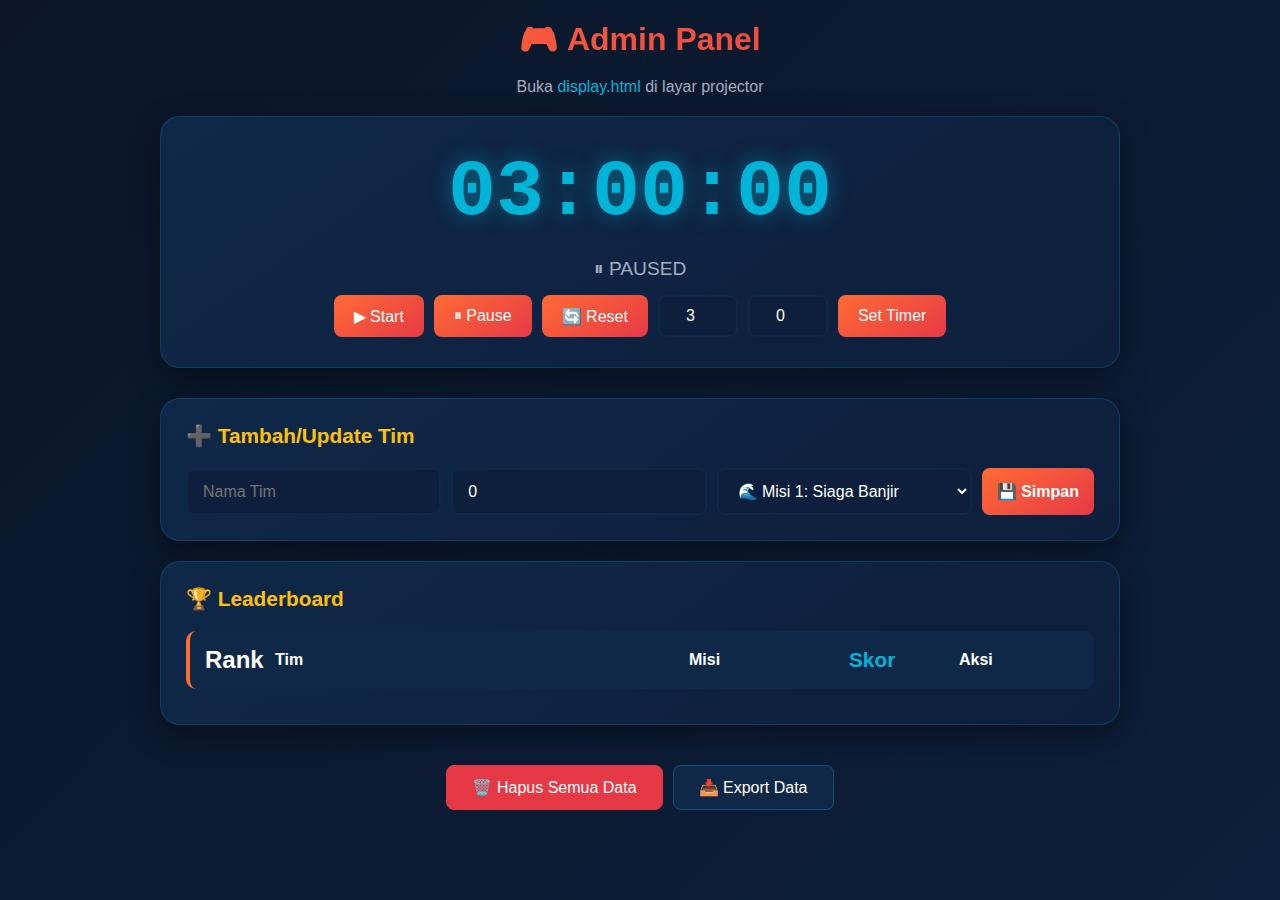
<file: App/index.html>
<!DOCTYPE html>
<html lang="id">
<head>
    <meta charset="UTF-8">
    <meta name="viewport" content="width=device-width, initial-scale=1.0">
    <title>🎮 Admin Panel</title>
    <link rel="stylesheet" href="style.css">
    <link rel="stylesheet" href="admin.css">
</head>
<body>
    <div class="container">
        <header>
            <h1>🎮 Admin Panel</h1>
            <p class="subtitle">Buka <a href="display.html" target="_blank">display.html</a> di layar projector</p>
            
            <div class="timer-section">
                <div class="timer" id="timer">03:00:00</div>
                <div class="timer-status" id="timerStatus">⏸ PAUSED</div>
                <div class="timer-controls">
                    <button id="startBtn" onclick="startTimer()">▶ Start</button>
                    <button id="pauseBtn" onclick="pauseTimer()">⏸ Pause</button>
                    <button id="resetBtn" onclick="resetTimer()">🔄 Reset</button>
                    <input type="number" id="hoursInput" placeholder="Jam" min="0" max="12" value="3">
                    <input type="number" id="minutesInput" placeholder="Menit" min="0" max="59" value="0">
                    <button onclick="setTimer()">Set Timer</button>
                </div>
            </div>
        </header>

        <main>
            <section class="add-team">
                <h2>➕ Tambah/Update Tim</h2>
                <form id="teamForm" onsubmit="addOrUpdateTeam(event)">
                    <input type="text" id="teamName" placeholder="Nama Tim" required>
                    <input type="number" id="teamScore" placeholder="Skor" min="0" value="0">
                    <select id="teamMission">
                        <option value="Misi 1">🌊 Misi 1: Siaga Banjir</option>
                        <option value="Misi 2">🔥 Misi 2: Patroli Hutan</option>
                        <option value="Misi 3">♻️ Misi 3: Pilah Sampah</option>
                    </select>
                    <button type="submit">💾 Simpan</button>
                </form>
            </section>

            <section class="leaderboard">
                <h2>🏆 Leaderboard</h2>
                <div class="leaderboard-table">
                    <div class="table-header">
                        <span class="rank">Rank</span>
                        <span class="name">Tim</span>
                        <span class="mission">Misi</span>
                        <span class="score">Skor</span>
                        <span class="actions">Aksi</span>
                    </div>
                    <div id="leaderboardBody"></div>
                </div>
            </section>
        </main>

        <footer>
            <button onclick="clearAllTeams()" class="danger">🗑️ Hapus Semua Data</button>
            <button onclick="exportData()">📥 Export Data</button>
        </footer>
    </div>

    <script src="shared.js"></script>
    <script src="admin.js"></script>
</body>
</html>
</file>
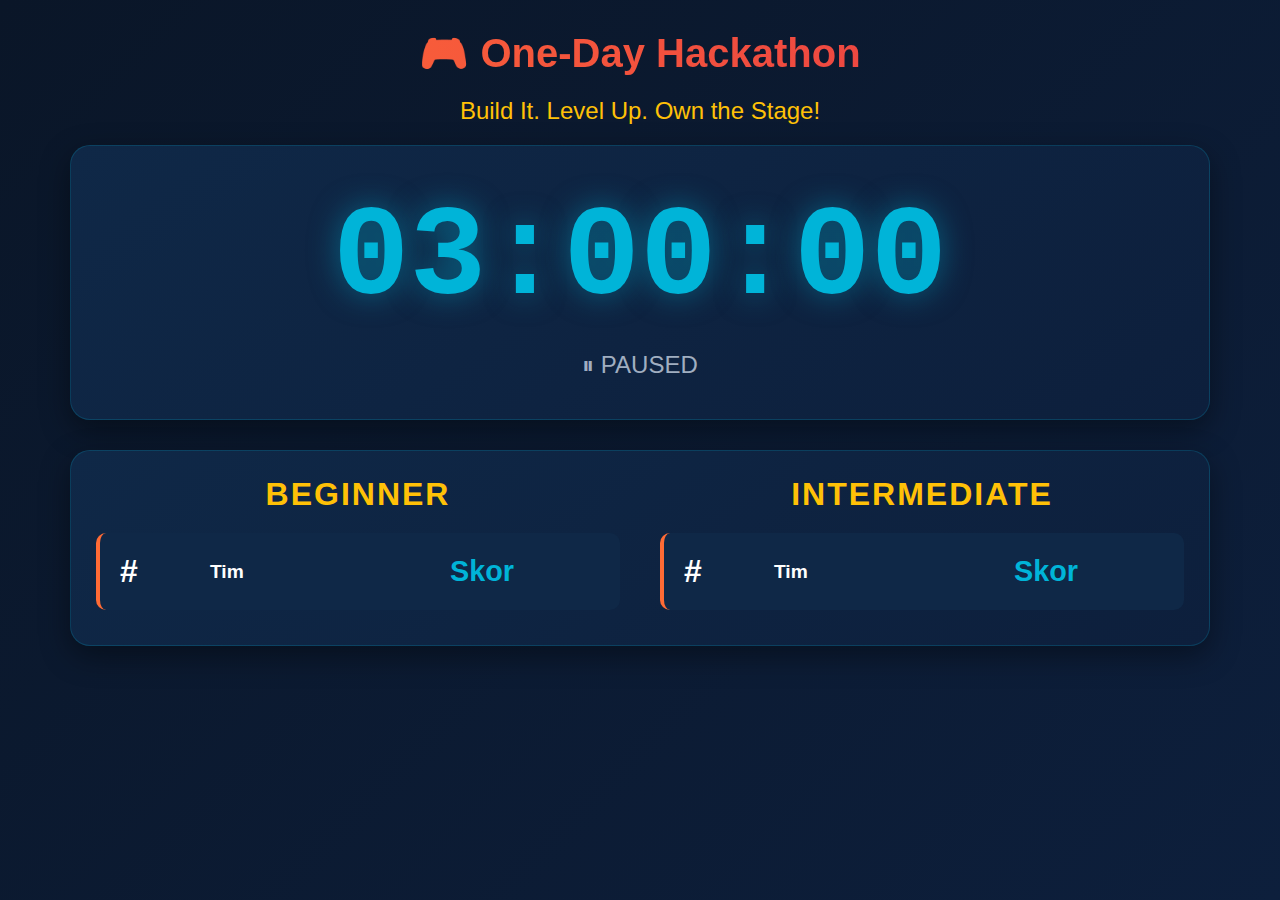
<file: App/display.html>
<!DOCTYPE html>
<html lang="id">

<head>
    <meta charset="UTF-8">
    <meta name="viewport" content="width=device-width, initial-scale=1.0">
    <title>🎮 One-Day Hackathon - Leaderboard</title>
    <link rel="stylesheet" href="style.css">
    <link rel="stylesheet" href="display.css">
</head>

<body>
    <div class="display-container">
        <header>
            <h1>🎮 One-Day Hackathon</h1>
            <p style="color: var(--accent-yellow, #ffc107); font-size: 1.5rem; margin-bottom: 20px;">Build It. Level Up.
                Own the Stage!</p>
            <div class="timer-display">
                <div class="timer" id="timer">03:00:00</div>
                <div class="timer-status" id="timerStatus">⏸ PAUSED</div>
            </div>
        </header>

        <main>
            <section class="leaderboard">
                <div class="leaderboard-grid">
                    <div class="category-column">
                        <h2 class="category-title">Beginner</h2>
                        <div class="leaderboard-table">
                            <div class="table-header">
                                <span class="rank">#</span>
                                <span class="name">Tim</span>
                                <span class="score">Skor</span>
                            </div>
                            <div id="beginnerBody"></div>
                        </div>
                    </div>

                    <div class="category-column">
                        <h2 class="category-title">Intermediate</h2>
                        <div class="leaderboard-table">
                            <div class="table-header">
                                <span class="rank">#</span>
                                <span class="name">Tim</span>
                                <span class="score">Skor</span>
                            </div>
                            <div id="intermediateBody"></div>
                        </div>
                    </div>
                </div>
            </section>
        </main>
    </div>

    <script src="shared.js"></script>
    <script src="display.js"></script>
</body>

</html>
</file>
<file: App/style.css>
* {
    margin: 0;
    padding: 0;
    box-sizing: border-box;
}

:root {
    --bg-primary: #0a1628;
    --bg-secondary: #0d1f3c;
    --bg-card: #0f2847;
    --accent-orange: #ff6b35;
    --accent-red: #e63946;
    --accent-yellow: #ffc107;
    --accent-teal: #00b4d8;
    --text-primary: #ffffff;
    --text-secondary: #a0aec0;
}

body {
    font-family: 'Segoe UI', Tahoma, Geneva, Verdana, sans-serif;
    background: linear-gradient(135deg, var(--bg-primary) 0%, var(--bg-secondary) 100%);
    min-height: 100vh;
    color: var(--text-primary);
}

.container {
    max-width: 1000px;
    margin: 0 auto;
    padding: 20px;
}

header {
    text-align: center;
    margin-bottom: 30px;
}

h1 {
    font-size: 2rem;
    margin-bottom: 20px;
    background: linear-gradient(90deg, var(--accent-orange), var(--accent-red));
    -webkit-background-clip: text;
    -webkit-text-fill-color: transparent;
    background-clip: text;
    text-shadow: none;
}

.timer-section {
    background: linear-gradient(145deg, var(--bg-card), var(--bg-secondary));
    border-radius: 20px;
    padding: 30px;
    box-shadow: 0 10px 30px rgba(0,0,0,0.4);
    border: 1px solid rgba(0, 180, 216, 0.2);
}

.timer {
    font-size: 5rem;
    font-weight: bold;
    font-family: 'Courier New', monospace;
    color: var(--accent-teal);
    text-shadow: 0 0 20px rgba(0, 180, 216, 0.5);
    margin-bottom: 20px;
}

.timer.warning { color: var(--accent-yellow); text-shadow: 0 0 20px rgba(255, 193, 7, 0.5); }
.timer.danger { color: var(--accent-red); text-shadow: 0 0 20px rgba(230, 57, 70, 0.5); animation: pulse 1s infinite; }

@keyframes pulse {
    0%, 100% { opacity: 1; }
    50% { opacity: 0.5; }
}

.timer-controls {
    display: flex;
    gap: 10px;
    justify-content: center;
    flex-wrap: wrap;
}

.timer-controls button, .timer-controls input {
    padding: 10px 20px;
    border: none;
    border-radius: 8px;
    font-size: 1rem;
    cursor: pointer;
    transition: transform 0.2s, box-shadow 0.2s;
}

.timer-controls button {
    background: linear-gradient(145deg, var(--accent-orange), var(--accent-red));
    color: white;
}

.timer-controls button:hover {
    transform: translateY(-2px);
    box-shadow: 0 5px 15px rgba(255, 107, 53, 0.4);
}

.timer-controls input {
    width: 80px;
    text-align: center;
    background: var(--bg-secondary);
    color: white;
    border: 2px solid var(--bg-card);
}

.add-team, .leaderboard {
    background: linear-gradient(145deg, var(--bg-card), var(--bg-secondary));
    border-radius: 20px;
    padding: 25px;
    margin-bottom: 20px;
    box-shadow: 0 10px 30px rgba(0,0,0,0.4);
    border: 1px solid rgba(0, 180, 216, 0.2);
}

h2 {
    margin-bottom: 20px;
    font-size: 1.3rem;
    color: var(--accent-yellow);
}

#teamForm {
    display: flex;
    gap: 10px;
    flex-wrap: wrap;
}

#teamForm input, #teamForm select, #teamForm button {
    padding: 12px 15px;
    border: none;
    border-radius: 8px;
    font-size: 1rem;
}

#teamForm input, #teamForm select {
    background: var(--bg-secondary);
    color: white;
    border: 2px solid var(--bg-card);
    flex: 1;
    min-width: 150px;
}

#teamForm button {
    background: linear-gradient(145deg, var(--accent-orange), var(--accent-red));
    color: white;
    font-weight: bold;
    cursor: pointer;
}

#teamForm button:hover {
    transform: translateY(-2px);
    box-shadow: 0 5px 15px rgba(255, 107, 53, 0.4);
}

.table-header, .team-row {
    display: grid;
    grid-template-columns: 60px 1fr 150px 100px 120px;
    gap: 10px;
    padding: 15px;
    align-items: center;
}

.table-header {
    background: var(--bg-card);
    border-radius: 10px;
    font-weight: bold;
    margin-bottom: 10px;
    border-left: 4px solid var(--accent-orange);
}

.team-row {
    background: rgba(255,255,255,0.03);
    border-radius: 10px;
    margin-bottom: 8px;
    transition: transform 0.2s;
    border-left: 4px solid transparent;
}

.team-row:hover { 
    transform: translateX(5px); 
    border-left-color: var(--accent-teal);
}

.team-row.gold { 
    background: linear-gradient(90deg, rgba(255,193,7,0.2), transparent); 
    border-left-color: var(--accent-yellow);
}
.team-row.silver { 
    background: linear-gradient(90deg, rgba(192,192,192,0.2), transparent); 
    border-left-color: #c0c0c0;
}
.team-row.bronze { 
    background: linear-gradient(90deg, rgba(205,127,50,0.2), transparent); 
    border-left-color: #cd7f32;
}

.rank { font-size: 1.5rem; font-weight: bold; }
.score { font-size: 1.3rem; font-weight: bold; color: var(--accent-teal); }

.team-row button {
    padding: 5px 10px;
    border: none;
    border-radius: 5px;
    cursor: pointer;
    margin: 2px;
    font-size: 0.9rem;
}

.btn-add { background: var(--accent-teal); color: var(--bg-primary); }
.btn-sub { background: var(--accent-yellow); color: var(--bg-primary); }
.btn-del { background: var(--accent-red); color: white; }

footer {
    text-align: center;
    padding: 20px;
    display: flex;
    gap: 10px;
    justify-content: center;
}

footer button {
    padding: 12px 25px;
    border: none;
    border-radius: 8px;
    cursor: pointer;
    font-size: 1rem;
    background: var(--bg-card);
    color: white;
    border: 1px solid rgba(0, 180, 216, 0.3);
}

footer button:hover {
    background: var(--bg-secondary);
    border-color: var(--accent-teal);
}

footer button.danger { 
    background: var(--accent-red); 
    border-color: var(--accent-red);
}

@media (max-width: 768px) {
    .timer { font-size: 3rem; }
    .table-header, .team-row {
        grid-template-columns: 40px 1fr 80px 60px;
    }
    .mission { display: none; }
}
</file>
<file: App/admin.css>
.subtitle {
    color: var(--text-secondary, #a0aec0);
    margin-bottom: 20px;
}

.subtitle a {
    color: var(--accent-teal, #00b4d8);
    text-decoration: none;
}

.subtitle a:hover {
    text-decoration: underline;
    color: var(--accent-yellow, #ffc107);
}

.timer-status {
    font-size: 1.2rem;
    margin-bottom: 15px;
    color: var(--text-secondary, #a0aec0);
}

.timer-status.running {
    color: var(--accent-teal, #00b4d8);
}

.quick-points {
    display: flex;
    gap: 8px;
    flex-wrap: wrap;
}

.quick-points button {
    padding: 5px 8px;
    border: none;
    border-radius: 5px;
    cursor: pointer;
    font-size: 0.85rem;
    transition: transform 0.2s;
}

.quick-points button:hover {
    transform: scale(1.05);
}

.btn-add { background: var(--accent-teal, #00b4d8); color: var(--bg-primary, #0a1628); }
.btn-sub { background: var(--accent-yellow, #ffc107); color: var(--bg-primary, #0a1628); }
.btn-del { background: var(--accent-red, #e63946); color: white; }

.score-input {
    width: 60px;
    padding: 5px;
    border: none;
    border-radius: 5px;
    text-align: center;
    background: var(--bg-secondary, #0d1f3c);
    color: white;
    border: 1px solid var(--bg-card, #0f2847);
}

.score-input:focus {
    outline: none;
    border-color: var(--accent-teal, #00b4d8);
}

/* Category Radio Buttons */
.category-select {
    display: flex;
    gap: 20px;
    align-items: center;
    padding: 12px 20px;
    background: var(--bg-secondary, #0d1f3c);
    border-radius: 8px;
    border: 2px solid var(--bg-card, #0f2847);
    flex: 0 0 auto;
}

.category-select label {
    display: flex;
    align-items: center;
    gap: 8px;
    cursor: pointer;
    color: var(--text-primary, #fff);
    font-size: 1rem;
    white-space: nowrap;
}

.category-select input[type="radio"] {
    appearance: none;
    -webkit-appearance: none;
    width: 20px;
    height: 20px;
    border: 2px solid var(--accent-teal, #00b4d8);
    border-radius: 50%;
    cursor: pointer;
    position: relative;
    transition: all 0.2s;
    flex-shrink: 0;
}

.category-select input[type="radio"]:checked {
    background: var(--accent-teal, #00b4d8);
    border-color: var(--accent-teal, #00b4d8);
}

.category-select input[type="radio"]:checked::after {
    content: '';
    position: absolute;
    top: 50%;
    left: 50%;
    transform: translate(-50%, -50%);
    width: 8px;
    height: 8px;
    background: var(--bg-primary, #0a1628);
    border-radius: 50%;
}

.category-select input[type="radio"]:hover {
    border-color: var(--accent-yellow, #ffc107);
}

/* Leaderboard Grid */
.leaderboard-grid {
    display: grid;
    grid-template-columns: 1fr 1fr;
    gap: 20px;
}

.category-column h3 {
    color: var(--accent-yellow, #ffc107);
    margin-bottom: 15px;
    font-size: 1.1rem;
}

.category-column .table-header,
.category-column .team-row {
    grid-template-columns: 40px 1fr 80px 150px;
}

@media (max-width: 900px) {
    .leaderboard-grid {
        grid-template-columns: 1fr;
    }
}


/* Error Message */
.error-message {
    background: rgba(233, 57, 70, 0.2);
    border: 1px solid var(--accent-red, #e63946);
    color: var(--accent-red, #e63946);
    padding: 12px 20px;
    border-radius: 8px;
    margin-top: 10px;
    font-size: 0.95rem;
    animation: shake 0.5s ease-in-out;
}

@keyframes shake {
    0%, 100% { transform: translateX(0); }
    20%, 60% { transform: translateX(-5px); }
    40%, 80% { transform: translateX(5px); }
}
</file>
<file: App/display.css>
.display-container {
    max-width: 1200px;
    margin: 0 auto;
    padding: 30px;
}

.display-container h1 {
    font-size: 2.5rem;
    background: linear-gradient(90deg, var(--accent-orange, #ff6b35), var(--accent-red, #e63946));
    -webkit-background-clip: text;
    -webkit-text-fill-color: transparent;
    background-clip: text;
}

.timer-display {
    background: linear-gradient(145deg, var(--bg-card, #0f2847), var(--bg-secondary, #0d1f3c));
    border-radius: 20px;
    padding: 40px;
    box-shadow: 0 10px 30px rgba(0, 0, 0, 0.4);
    text-align: center;
    border: 1px solid rgba(0, 180, 216, 0.2);
}

.display-container .timer {
    font-size: 8rem;
    color: var(--accent-teal, #00b4d8);
    text-shadow: 0 0 30px rgba(0, 180, 216, 0.5);
}

.display-container .timer.warning {
    color: var(--accent-yellow, #ffc107);
    text-shadow: 0 0 30px rgba(255, 193, 7, 0.5);
}

.display-container .timer.danger {
    color: var(--accent-red, #e63946);
    text-shadow: 0 0 30px rgba(230, 57, 70, 0.5);
    animation: pulse 1s infinite;
}

.timer-status {
    font-size: 1.5rem;
    margin-top: 10px;
    color: var(--text-secondary, #a0aec0);
}

.timer-status.running {
    color: var(--accent-teal, #00b4d8);
}

.display-container .leaderboard {
    margin-top: 30px;
    border: 1px solid rgba(0, 180, 216, 0.2);
}

.leaderboard-grid {
    display: grid;
    grid-template-columns: 1fr 1fr;
    gap: 40px;
}

.category-title {
    text-align: center;
    color: var(--accent-yellow, #ffc107);
    margin-bottom: 20px;
    font-size: 2rem;
    text-transform: uppercase;
    letter-spacing: 2px;
}

.display-container .table-header,
.display-container .team-row {
    grid-template-columns: 80px 1fr 150px;
    font-size: 1.2rem;
    padding: 20px;
}

.display-container .table-header {
    border-left: 4px solid var(--accent-orange, #ff6b35);
}

.display-container .rank {
    font-size: 2rem;
}

.display-container .score {
    font-size: 1.8rem;
    color: var(--accent-teal, #00b4d8);
}

.display-container .team-row {
    animation: slideIn 0.3s ease-out;
}

.display-container .team-row.gold {
    border-left: 4px solid var(--accent-yellow, #ffc107);
}

@keyframes slideIn {
    from {
        opacity: 0;
        transform: translateX(-20px);
    }

    to {
        opacity: 1;
        transform: translateX(0);
    }
}
</file>
